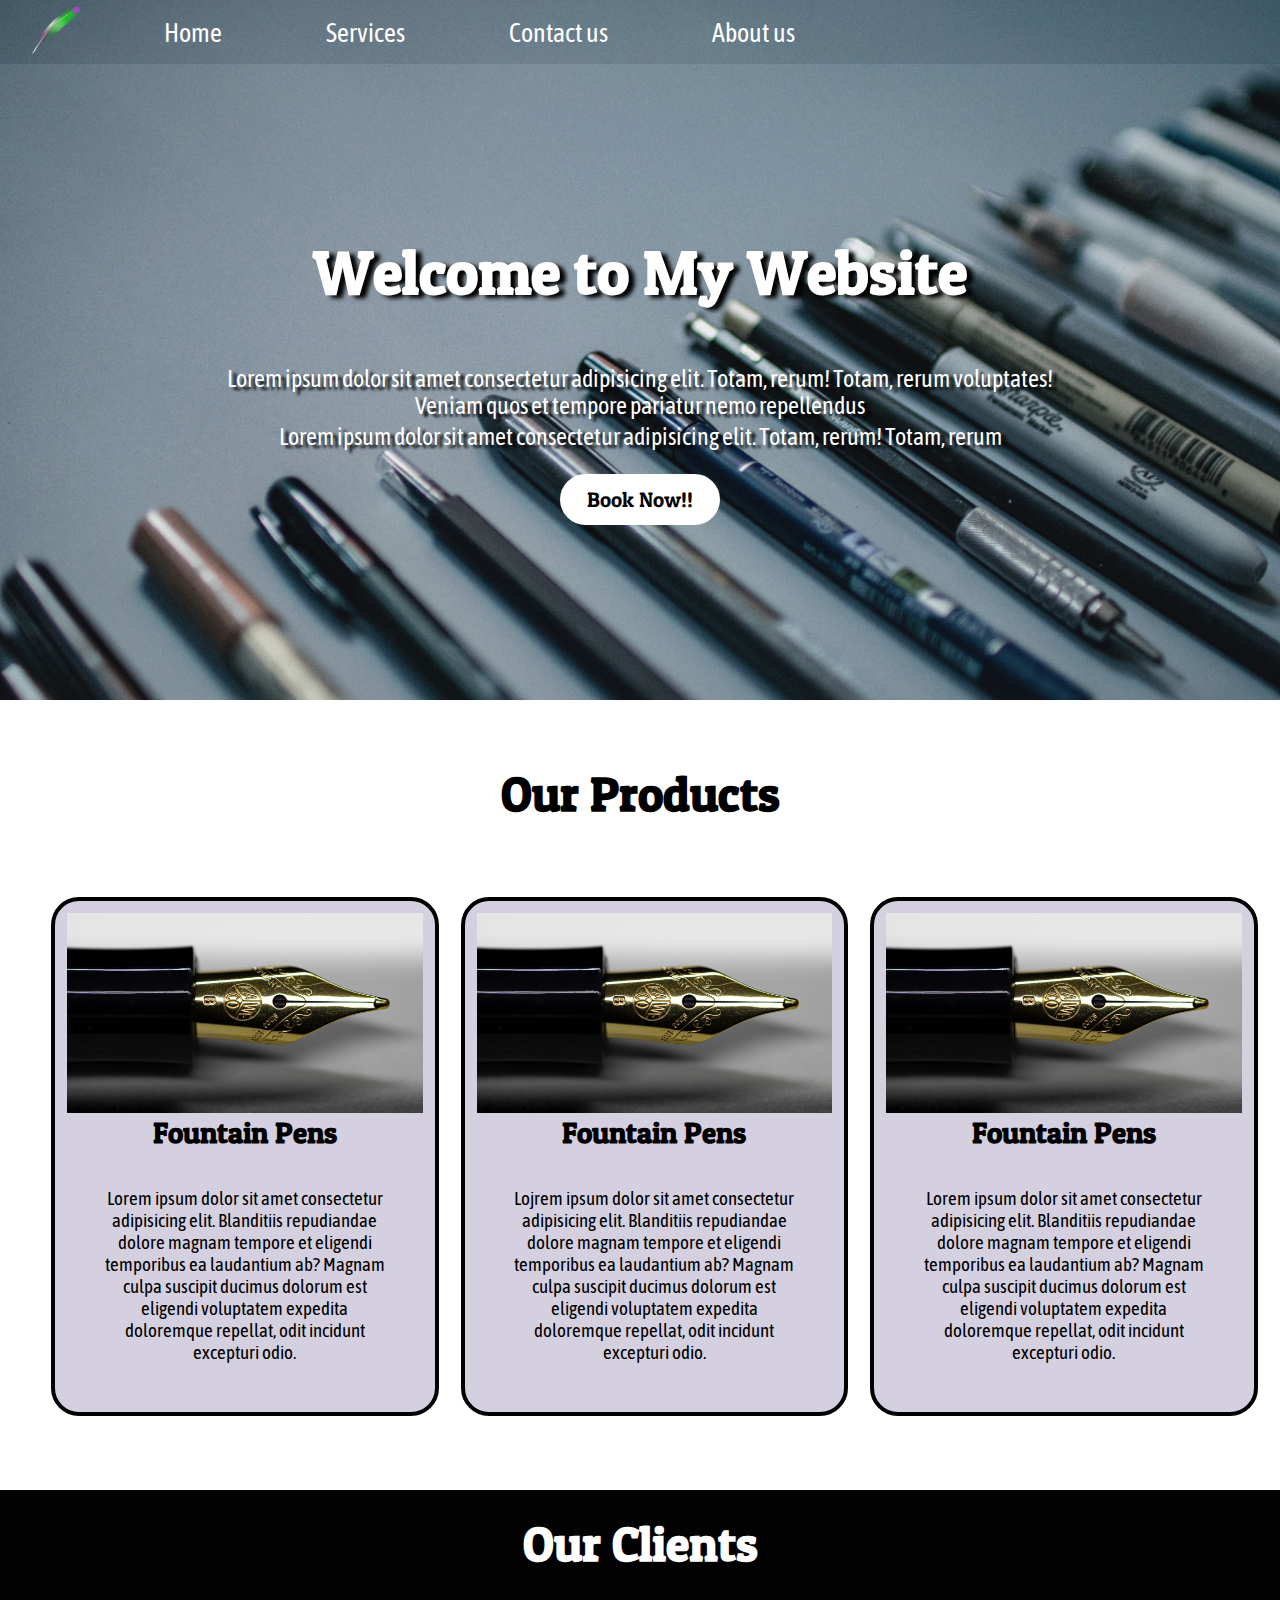
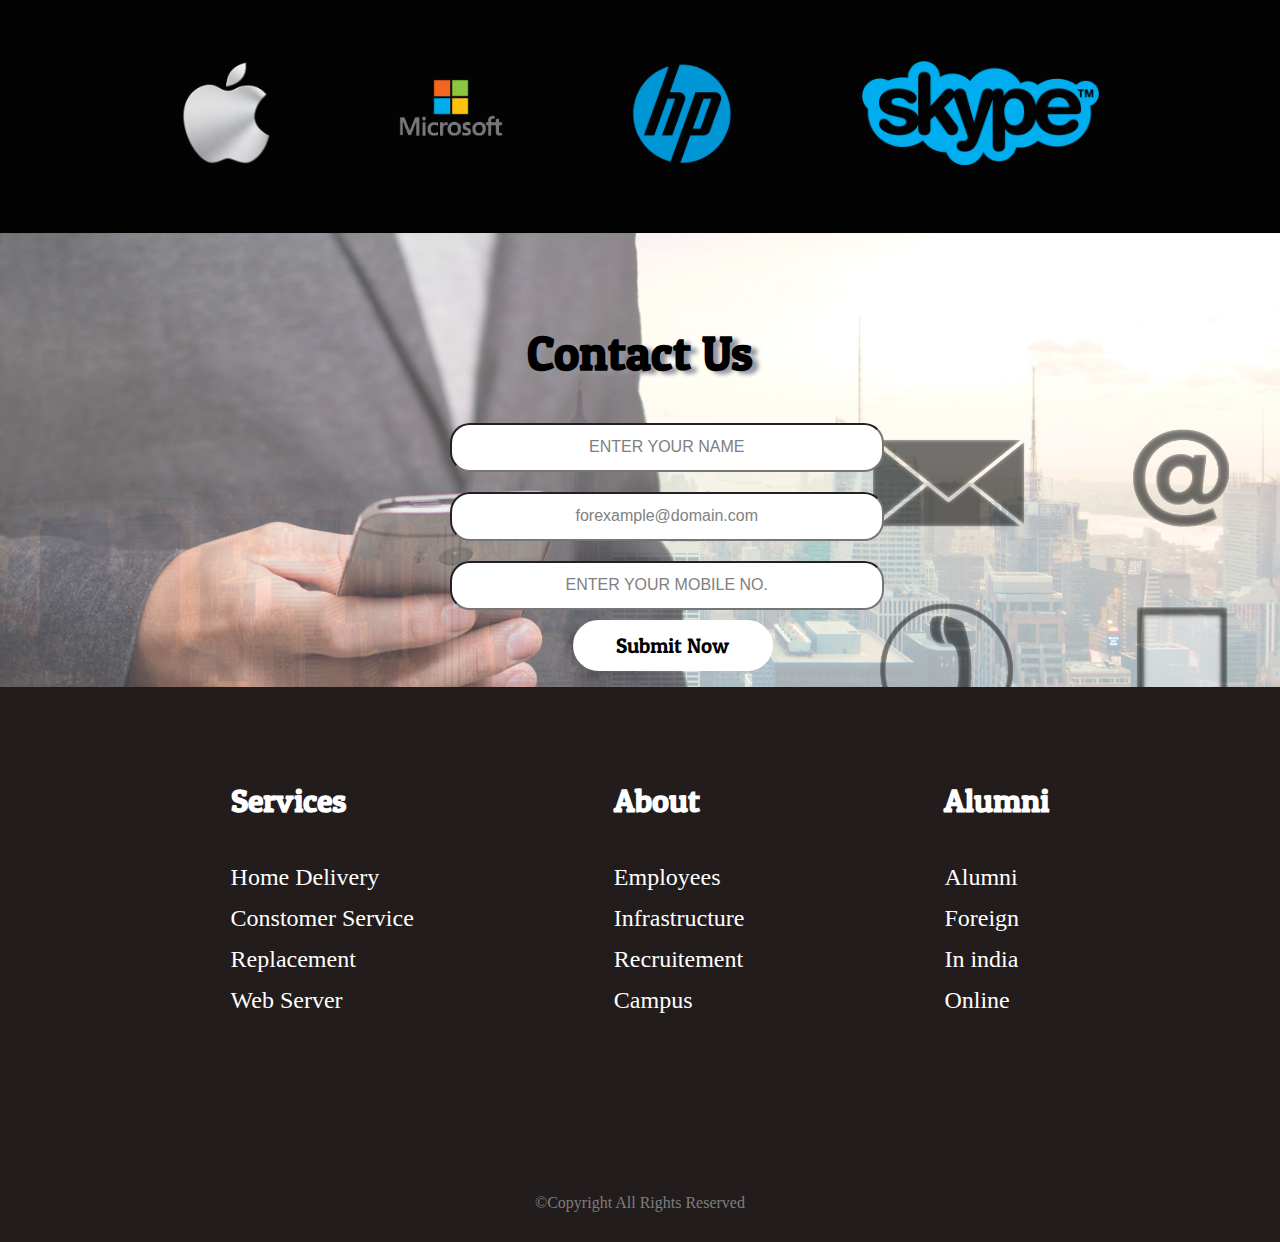
<file: index.html>
<!DOCTYPE html>
<html lang="en">

    <head>
        <meta charset="UTF-8">
        <meta http-equiv="X-UA-Compatible" content="IE=edge">
        <meta name="viewport" content="width=device-width, initial-scale=1.0">
        <meta name="description" content="">
        <title>WEBSITE</title>
        <!-- css stylsheet link -->
        <link rel="stylesheet" href="CSS/style.css">
        <link rel="stylesheet" media="screen and (max-width: 1170px)" href="CSS/resp.css">
        <!-- google font links -->
        <link rel="preconnect" href="https://fonts.googleapis.com">

        <link rel="preconnect" href="https://fonts.gstatic.com" crossorigin>

        <link
            href="https://fonts.googleapis.com/css2?family=Asap+Condensed:ital,wght@1,500&family=Patua+One&display=swap"
            rel="stylesheet">

    </head>

    <body>
        <!-- navigation menu started -->
        <nav id="navbar">
            <div id="logo">
                <img src="IMG/logo.png" alt="aati hi hogi">
            </div>
            <ul>
                <li class="item"><a href="#home">Home</a></li>
                <li class="item"><a href="#products">Services</a></li>
                <li class="item"><a href="#contacts">Contact us</a></li>
                <li class="item"><a href="#footer">About us</a></li>
            </ul>
        </nav>

        <!-- navigation menu ends -->
        <!-- section part -->
        <!-- primary section -->
        <section id="home">
            <h1 class="heading">Welcome to My Website</h1>

            <p class="paragraph">Lorem ipsum dolor sit amet consectetur adipisicing elit. Totam, rerum! Totam, rerum
                voluptates! Veniam quos et tempore pariatur nemo repellendus</p>

            <p class="paragraph">Lorem ipsum dolor sit amet consectetur adipisicing elit. Totam, rerum! Totam, rerum
            </p>
            <button class="btn">Book Now!!</button>
        </section>
        <!-- primary section ends -->
        <!-- secondary section started -->
        <section id="products">
            <h1 class="heading-1">Our Products</h1>
            <div id="product1">
                <div class="box">
                    <img src="IMG/1.jpg" alt="aati hi hogi">
                    <h2 class="heading-2">Fountain Pens</h2>
                    <p class="paragraph2">Lorem ipsum dolor sit amet consectetur adipisicing elit. Blanditiis
                        repudiandae
                        dolore magnam tempore et eligendi temporibus ea laudantium ab? Magnam culpa suscipit ducimus
                        dolorum est eligendi voluptatem expedita doloremque repellat, odit incidunt excepturi odio.</p>
                </div>
                <div class="box">
                    <img src="IMG/1.jpg" alt="aati hi hogi">
                    <h2 class="heading-2">Fountain Pens</h2>
                    <p class="paragraph2">Lojrem ipsum dolor sit amet consectetur adipisicing elit. Blanditiis
                        repudiandae
                        dolore magnam tempore et eligendi temporibus ea laudantium ab? Magnam culpa suscipit ducimus
                        dolorum est eligendi voluptatem expedita doloremque repellat, odit incidunt excepturi odio.</p>
                </div>
                <div class="box">
                    <img src="IMG/1.jpg" alt="aati hi hogi">
                    <h2 class="heading-2">Fountain Pens</h2>
                    <p class="paragraph2">Lorem ipsum dolor sit amet consectetur adipisicing elit. Blanditiis
                        repudiandae
                        dolore magnam tempore et eligendi temporibus ea laudantium ab? Magnam culpa suscipit ducimus
                        dolorum est eligendi voluptatem expedita doloremque repellat, odit incidunt excepturi odio.</p>
                </div>
            </div>
        </section>
        <!-- secondary section ends here -->

        <!-- client section starts here -->
        <section class="client">
            <h1 class="heading-1 text shadow">
                Our Clients
            </h1>
            <div id="clients">
                <div class="client-items ">
                    <img src="IMG/logo1.png" alt="clients">
                </div>
                <div class="client-items ">
                    <img src="IMG/logo2.png" alt="clients">
                </div>
                <div class="client-items">
                    <img src="IMG/logo3.png" alt="clients">
                </div>
                <div class="client-items">
                    <img src="IMG/logo4.png" alt="clients">
                </div>
            </div>
        </section>
        <!-- client section ends here -->

        <!-- contact us section starts here -->
        <section id="contacts">
            <h1 class=" new "> Contact Us</h1>
            <div id="form">
                <form action="">
                    <div id="inputs">
                        <input type="text" name="name" id="name" placeholder="ENTER YOUR NAME">
                    </div>
                    <div id="inputs">
                        <input type="email" name="mail" id="mail" placeholder="forexample@domain.com">
                    </div>
                    <div id="inputs">
                        <input type="tel" name="mobile" id="mobile" placeholder="ENTER YOUR MOBILE NO.">
                    </div>
                    <div id="inputs">
                        <button class="btn1">Submit Now</button>
                    </div>

                </form>
            </div>
        </section>

        <!-- contact section ends here -->

        <!-- footer starts here -->
        <footer id="footer">
            <div id="row">
                <div class="colomn">
                    <h1>Services</h1>
                    <div class="container">

                        <ul class="list">
                            <li class="list-items">Home Delivery</li>
                            <li class="list-items">Constomer Service</li>
                            <li class="list-items">Replacement</li>
                            <li class="list-items">Web Server</li>
                        </ul>

                    </div>

                </div>
                <div class="colomn">

                    <h1>About</h1>

                    <div class="container">

                        <ul class="list">
                            <li class="list-items">Employees</li>
                            <li class="list-items">Infrastructure</li>
                            <li class="list-items">Recruitement</li>
                            <li class="list-items">Campus</li>
                        </ul>

                    </div>
                </div>
                <div class="colomn">
                    <h1> Alumni </h1>

                    <div class="container">

                        <ul class="list">
                            <li class="list-items">Alumni </li>
                            <li class="list-items">Foreign</li>
                            <li class="list-items">In india</li>
                            <li class="list-items">Online</li>
                        </ul>

                    </div>
                </div>
            </div>

            <div id="copy"> &copy;Copyright All Rights Reserved</div>
        </footer>

        <!-- footer ends here -->

    </body>

</html>
</file>
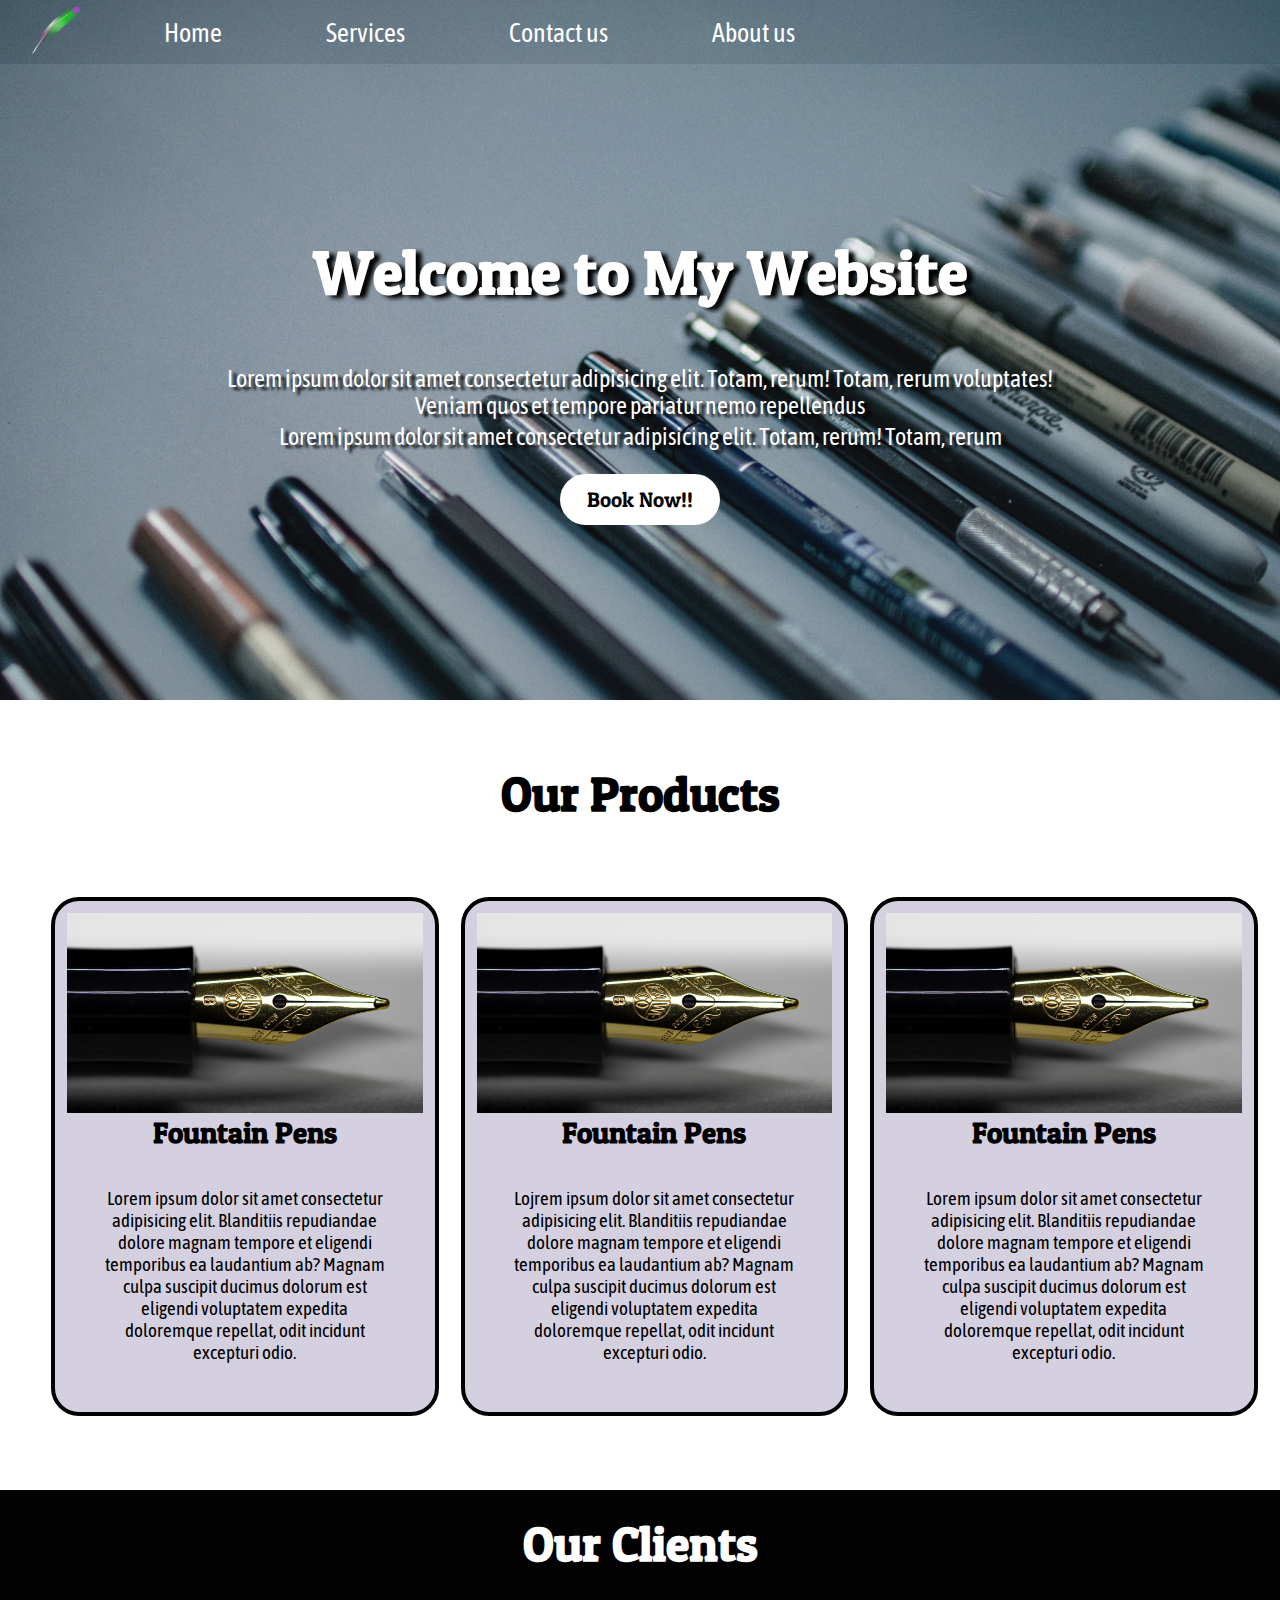
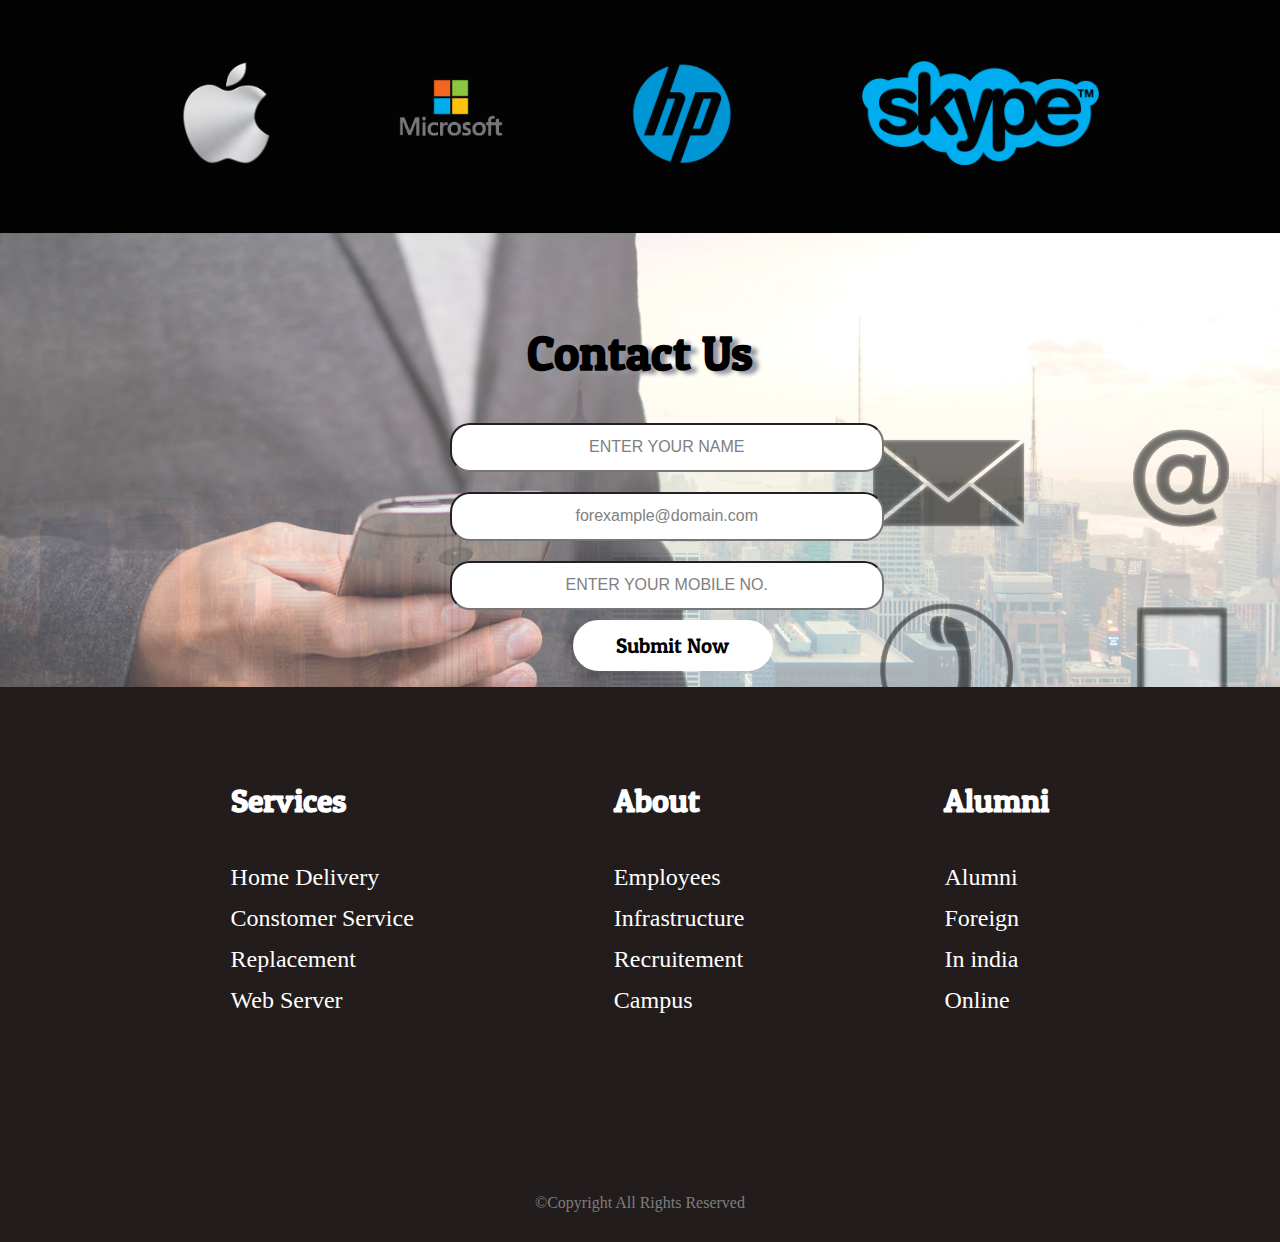
<file: project 3/HTML/index.html>
<!DOCTYPE html>
<html lang="en">

    <head>
        <meta charset="UTF-8">
        <meta http-equiv="X-UA-Compatible" content="IE=edge">
        <meta name="viewport" content="width=device-width, initial-scale=1.0">
        <meta name="description" content="">
        <title>WEBSITE</title>
        <!-- css stylsheet link -->
        <link rel="stylesheet" href="/CSS/style.css">
        <link rel="stylesheet" media="screen and (max-width: 1170px)" href="../CSS/resp.css">
        <!-- google font links -->
        <link rel="preconnect" href="https://fonts.googleapis.com">

        <link rel="preconnect" href="https://fonts.gstatic.com" crossorigin>

        <link
            href="https://fonts.googleapis.com/css2?family=Asap+Condensed:ital,wght@1,500&family=Patua+One&display=swap"
            rel="stylesheet">

    </head>

    <body>
        <!-- navigation menu started -->
        <nav id="navbar">
            <div id="logo">
                <img src="/IMG/logo.png" alt="aati hi hogi">
            </div>
            <ul>
                <li class="item"><a href="#home">Home</a></li>
                <li class="item"><a href="#products">Services</a></li>
                <li class="item"><a href="#contacts">Contact us</a></li>
                <li class="item"><a href="#footer">About us</a></li>
            </ul>
        </nav>

        <!-- navigation menu ends -->
        <!-- section part -->
        <!-- primary section -->
        <section id="home">
            <h1 class="heading">Welcome to My Website</h1>

            <p class="paragraph">Lorem ipsum dolor sit amet consectetur adipisicing elit. Totam, rerum! Totam, rerum
                voluptates! Veniam quos et tempore pariatur nemo repellendus</p>

            <p class="paragraph">Lorem ipsum dolor sit amet consectetur adipisicing elit. Totam, rerum! Totam, rerum
            </p>
            <button class="btn">Book Now!!</button>
        </section>
        <!-- primary section ends -->
        <!-- secondary section started -->
        <section id="products">
            <h1 class="heading-1">Our Products</h1>
            <div id="product1">
                <div class="box">
                    <img src="../IMG/1.jpg" alt="aati hi hogi">
                    <h2 class="heading-2">Fountain Pens</h2>
                    <p class="paragraph2">Lorem ipsum dolor sit amet consectetur adipisicing elit. Blanditiis
                        repudiandae
                        dolore magnam tempore et eligendi temporibus ea laudantium ab? Magnam culpa suscipit ducimus
                        dolorum est eligendi voluptatem expedita doloremque repellat, odit incidunt excepturi odio.</p>
                </div>
                <div class="box">
                    <img src="../IMG/1.jpg" alt="aati hi hogi">
                    <h2 class="heading-2">Fountain Pens</h2>
                    <p class="paragraph2">Lojrem ipsum dolor sit amet consectetur adipisicing elit. Blanditiis
                        repudiandae
                        dolore magnam tempore et eligendi temporibus ea laudantium ab? Magnam culpa suscipit ducimus
                        dolorum est eligendi voluptatem expedita doloremque repellat, odit incidunt excepturi odio.</p>
                </div>
                <div class="box">
                    <img src="../IMG/1.jpg" alt="aati hi hogi">
                    <h2 class="heading-2">Fountain Pens</h2>
                    <p class="paragraph2">Lorem ipsum dolor sit amet consectetur adipisicing elit. Blanditiis
                        repudiandae
                        dolore magnam tempore et eligendi temporibus ea laudantium ab? Magnam culpa suscipit ducimus
                        dolorum est eligendi voluptatem expedita doloremque repellat, odit incidunt excepturi odio.</p>
                </div>
            </div>
        </section>
        <!-- secondary section ends here -->

        <!-- client section starts here -->
        <section class="client">
            <h1 class="heading-1 text shadow">
                Our Clients
            </h1>
            <div id="clients">
                <div class="client-items ">
                    <img src="../IMG/logo1.png" alt="clients">
                </div>
                <div class="client-items ">
                    <img src="../IMG/logo2.png" alt="clients">
                </div>
                <div class="client-items">
                    <img src="../IMG/logo3.png" alt="clients">
                </div>
                <div class="client-items">
                    <img src="../IMG/logo4.png" alt="clients">
                </div>
            </div>
        </section>
        <!-- client section ends here -->

        <!-- contact us section starts here -->
        <section id="contacts">
            <h1 class=" new "> Contact Us</h1>
            <div id="form">
                <form action="">
                    <div id="inputs">
                        <input type="text" name="name" id="name" placeholder="ENTER YOUR NAME">
                    </div>
                    <div id="inputs">
                        <input type="email" name="mail" id="mail" placeholder="forexample@domain.com">
                    </div>
                    <div id="inputs">
                        <input type="tel" name="mobile" id="mobile" placeholder="ENTER YOUR MOBILE NO.">
                    </div>
                    <div id="inputs">
                        <button class="btn1">Submit Now</button>
                    </div>

                </form>
            </div>
        </section>

        <!-- contact section ends here -->

        <!-- footer starts here -->
        <footer id="footer">
            <div id="row">
                <div class="colomn">
                    <h1>Services</h1>
                    <div class="container">

                        <ul class="list">
                            <li class="list-items">Home Delivery</li>
                            <li class="list-items">Constomer Service</li>
                            <li class="list-items">Replacement</li>
                            <li class="list-items">Web Server</li>
                        </ul>

                    </div>

                </div>
                <div class="colomn">

                    <h1>About</h1>

                    <div class="container">

                        <ul class="list">
                            <li class="list-items">Employees</li>
                            <li class="list-items">Infrastructure</li>
                            <li class="list-items">Recruitement</li>
                            <li class="list-items">Campus</li>
                        </ul>

                    </div>
                </div>
                <div class="colomn">
                    <h1> Alumni </h1>

                    <div class="container">

                        <ul class="list">
                            <li class="list-items">Alumni </li>
                            <li class="list-items">Foreign</li>
                            <li class="list-items">In india</li>
                            <li class="list-items">Online</li>
                        </ul>

                    </div>
                </div>
            </div>

            <div id="copy"> &copy;Copyright All Rights Reserved</div>
        </footer>

        <!-- footer ends here -->

    </body>

</html>
</file>
<file: CSS/resp.css>
/* body */

/* navigation section */

#navbar {
    flex-direction: column;
}

#navbar ul li a {
    font-size: 12px;
    margin: 0px 0px 10px 0px;
    padding: 0px 13px;
}

/* primary section */

#home {
    height: 280px;
    padding: 20px 20px;
}

#home h1 {
    font-size: 1.5rem;
    padding: 10px 0px;
}

#home p {
    font-size: 1rem;
    padding: 10px 10px;
}

#home::before {
    height: 480px;
}

.btn {
    font-size: 13px;
    padding: 4px 8px;
    margin-top: 50px;
}

/* secondary section */

#product1 {
    flex-direction: column;
    padding: 11px 0px;
    margin: 18px 0px;
}

#product1 .box {
    padding: 19px 0px;
    margin: 10px 28px;
}

#product1 .box h2 {
    font-size: 1rem;
}

#products h1 {
    font-size: 25px;
}

#products p {
    font-size: 12px;
    margin: 20px;
}

#product1 .box img {
    height: 135px;
    margin: auto;
    padding: 0px 0px;
    width: auto;
    margin-bottom: 28px;
}

/* client section */

#clients {
    flex-wrap: wrap;
}

.client h1 {
    font-size: 25px;
}

#clients img {
    height: 35px;
    padding: 15px;
    margin: 4px;
}

.btn1 {
    font-size: 13px;
    padding: 4px 8px;
    margin-top: 13px;
    margin-left: 55px;
}

/* contact section */

#contacts {
    overflow: hidden;
}

#contacts input, #contacts textarea {
    width: 135px;
    padding: 9px 78px;
    margin: 6px 0px;
}

#contacts h1 {
    font-size: 20px;
    padding-top: 25px;
}

::placeholder {
    font-size: 10px;
}

/* footer */

#footer {
    overflow: hidden;
    height: auto;
}

.colomn {
    padding: 12px 18px;
}

.list-items {
    font-size: 10px;
}

#footer h1 {
    font-size: 13px;
    margin-bottom: 2px;
    margin-top: 10px;
    font-family: 'Asap Condensed', sans-serif;
}

#copy {
    font-size: 10px;
    margin-bottom: 4px;
}
</file>
<file: project 3/CSS/resp.css>
/* body */

/* navigation section */

#navbar {
    flex-direction: column;
}

#navbar ul li a {
    font-size: 12px;
    margin: 0px 0px 10px 0px;
    padding: 0px 13px;
}

/* primary section */

#home {
    height: 280px;
    padding: 20px 20px;
}

#home h1 {
    font-size: 1.5rem;
    padding: 10px 0px;
}

#home p {
    font-size: 1rem;
    padding: 10px 10px;
}

#home::before {
    height: 480px;
}

.btn {
    font-size: 13px;
    padding: 4px 8px;
    margin-top: 50px;
}

/* secondary section */

#product1 {
    flex-direction: column;
    padding: 11px 0px;
    margin: 18px 0px;
}

#product1 .box {
    padding: 19px 0px;
    margin: 10px 28px;
}

#product1 .box h2 {
    font-size: 1rem;
}

#products h1 {
    font-size: 25px;
}

#products p {
    font-size: 12px;
    margin: 20px;
}

#product1 .box img {
    height: 135px;
    margin: auto;
    padding: 0px 0px;
    width: auto;
    margin-bottom: 28px;
}

/* client section */

#clients {
    flex-wrap: wrap;
}

.client h1 {
    font-size: 25px;
}

#clients img {
    height: 35px;
    padding: 15px;
    margin: 4px;
}

.btn1 {
    font-size: 13px;
    padding: 4px 8px;
    margin-top: 13px;
    margin-left: 55px;
}

/* contact section */

#contacts {
    overflow: hidden;
}

#contacts input, #contacts textarea {
    width: 135px;
    padding: 9px 78px;
    margin: 6px 0px;
}

#contacts h1 {
    font-size: 20px;
    padding-top: 25px;
}

::placeholder {
    font-size: 10px;
}

/* footer */

#footer {
    overflow: hidden;
    height: auto;
}

.colomn {
    padding: 12px 18px;
}

.list-items {
    font-size: 10px;
}

#footer h1 {
    font-size: 13px;
    margin-bottom: 2px;
    margin-top: 10px;
    font-family: 'Asap Condensed', sans-serif;
}

#copy {
    font-size: 10px;
    margin-bottom: 4px;
}
</file>
<file: CSS/style.css>
/* css reset*/

* {
    margin: 0px;
    padding: 0px;
}

/* main body */

/* html {
    height: 100%;
}

body {
    width: 100%;
} */

/* navigation bar */

#navbar {
    display: flex;
    align-items: center;
    position: relative;
}

/* navigation menu logo and image */

#logo {
    padding: 0px 20px;
}

#logo img {
    margin: 6px 12px;
    width: 3rem;
    height: 3rem;
}

/* list items of navigation menu */

#navbar ul {
    display: flex;
}

#navbar ul li {
    list-style: none;
}

#navbar ul li a {
    display: block;
    text-decoration: none;
    padding: 10px 34px;
    margin: 7px 18px;
    font-size: 1.6rem;
    color: white;
    border-radius: 60px;
    font-family: 'Asap Condensed', sans-serif;
}

/* navigation background */

#navbar::before {
    content: "";
    position: absolute;
    background-color: black;
    width: 100%;
    height: 100%;
    top: 0px;
    left: 0px;
    z-index: -1;
    opacity: 2.5;
}

/* section styling */

#home {
    display: flex;
    flex-direction: column;
    justify-content: center;
    align-items: center;
    padding: 117px 200px;
    height: 100%;
}

/* primary section background */

#home::before {
    content: "";
    position: absolute;
    background: url(../IMG/BG.jpg) no-repeat center center/cover;
    top: 0px;
    left: 0px;
    width: 100%;
    /* 100% */
    height: 700px;
    z-index: -1;
    opacity: 0.95;
}

/* heading stuff */

#home h1 {
    text-shadow: 6px 3px 4px black;
}

.heading {
    font-family: 'Patua One', cursive;
    text-align: center;
    color: white;
    padding: 54px 87px;
    font-size: 3.8rem;
}

/* paragraph content */

.paragraph {
    font-family: 'Asap Condensed', sans-serif;
    color: white;
    padding: 2px 20px;
    text-align: center;
    font-size: 1.5rem;
    text-shadow: 5px 3px 3px black;
}

/* button styling */

.btn {
    font-family: 'Patua One', cursive;
    padding: 11px 25px;
    margin: 22px;
    font-size: 1.3rem;
    border: 2px solid white;
    color: rgb(0, 0, 0);
    background-color: white;
    border-radius: 41px;
    cursor: pointer;
}

/* secondary section */

.heading-1 {
    font-family: 'Patua One', cursive;
    text-align: center;
    color: rgb(0, 0, 0);
    font-size: 3rem;
}

.heading-2 {
    font-family: 'Patua One', cursive;
    text-align: center;
    color: rgb(0, 0, 0);
    font-size: 1.8rem;
    margin: 2px;
}

.paragraph2 {
    font-family: 'Asap Condensed', sans-serif;
    text-align: center;
    font-size: 1.2rem;
    margin: 37px
}

#product1 {
    display: flex;
    margin: 40px;
}

#product1 .box {
    padding: 12px;
    margin: 34px 11px;
    border-radius: 28px;
    background-color: #d4d0df;
    border: 4px solid #000000;
}

#product1 .box img {
    display: block;
    margin: auto;
    height: 200px;
}

#products {
    margin-top: 100px;
}

/* client section */

.client {
    /* height: 337px; */
    position: relative;
}

#clients {
    display: flex;
    justify-content: center;
    align-items: center;
}

.client-items img {
    height: 104px;
    padding: 34px;
    margin: 30px;
}

.btn1 {
    font-family: 'Patua One', cursive;
    padding: 11px 25px;
    margin-left: 163px;
    margin-bottom: 16px;
    display: block;
    width: 200px;
    font-size: 1.3rem;
    border: 2px solid white;
    color: rgb(0, 0, 0);
    background-color: white;
    border-radius: 41px;
    cursor: pointer;
}

/* client section background */

.client:before {
    content: "";
    position: absolute;
    width: 100%;
    height: 344px;
    background-color: black;
    z-index: -1;
    opacity: 0.99;
}

/* contact section  */

#contacts {
    position: relative;
    /* height: 670px; */
}

#contacts::before {
    content: "";
    position: absolute;
    width: 100%;
    height: 670px;
    background: url("../IMG/contact.jpg") no-repeat center center/cover;
    z-index: -1;
    opacity: 0.99;
}

#form {
    display: flex;
    justify-content: center;
    align-items: center;
}

#contacts input, #contacts textarea {
    width: 50%;
    padding: 15px 100px;
    margin: 10px 40px;
    border-radius: 20px;
}

#contacts textarea {
    resize: none;
}

::placeholder {
    font-size: 1rem;
    color: gray;
    text-align: center;
}

/* footer footer */

#footer {
    background: #221c1c;
    color: white;
    height: 555px;
    width: 100%;
}

#row {
    display: flex;
    justify-content: center;
    align-items: center;
    font-size: 2em;
}

.colomn {
    display: flex;
    flex-direction: column;
    padding: 94px 100px;
}

.list-items {
    list-style: none;
    font-size: 1.5rem;
    padding: 0px;
    margin: 14px 0px;
}

.colomn h1 {
    font-family: 'Patua One', cursive;
    font-size: 2rem;
    color: white;
    margin-bottom: 30px;
}

#copy {
    text-align: center;
    margin-top: 72px;
    color: rgb(126 126 126);
}

/* hover effect of items */

#navbar ul li a:hover {
    color: rgb(0, 0, 0);
    background-color: white;
}

.list-items:hover {
    color: gray;
}

.btn:hover {
    background-color: black;
    color: rgb(255, 255, 255);
}

.box:hover {
    box-shadow: -2px -2px 2px #14141e, 2px 2px 2px #14141e;
}

/* transfrom, transitions and animations */

/* #logo img {
    transform: scale(2);
} */

/* utility class */

.text {
    text-align: center;
    color: white;
    padding: 24px 87px;
}

.shadow {
    text-shadow: 6px 3px 4px black;
}

.new {
    font-family: 'Patua One', cursive;
    padding-top: 90px;
    padding-bottom: 31px;
    text-align: center;
    color: rgb(0, 0, 0);
    font-size: 3rem;
    text-shadow: 6px 3px 4px #92939f;
}
</file>
